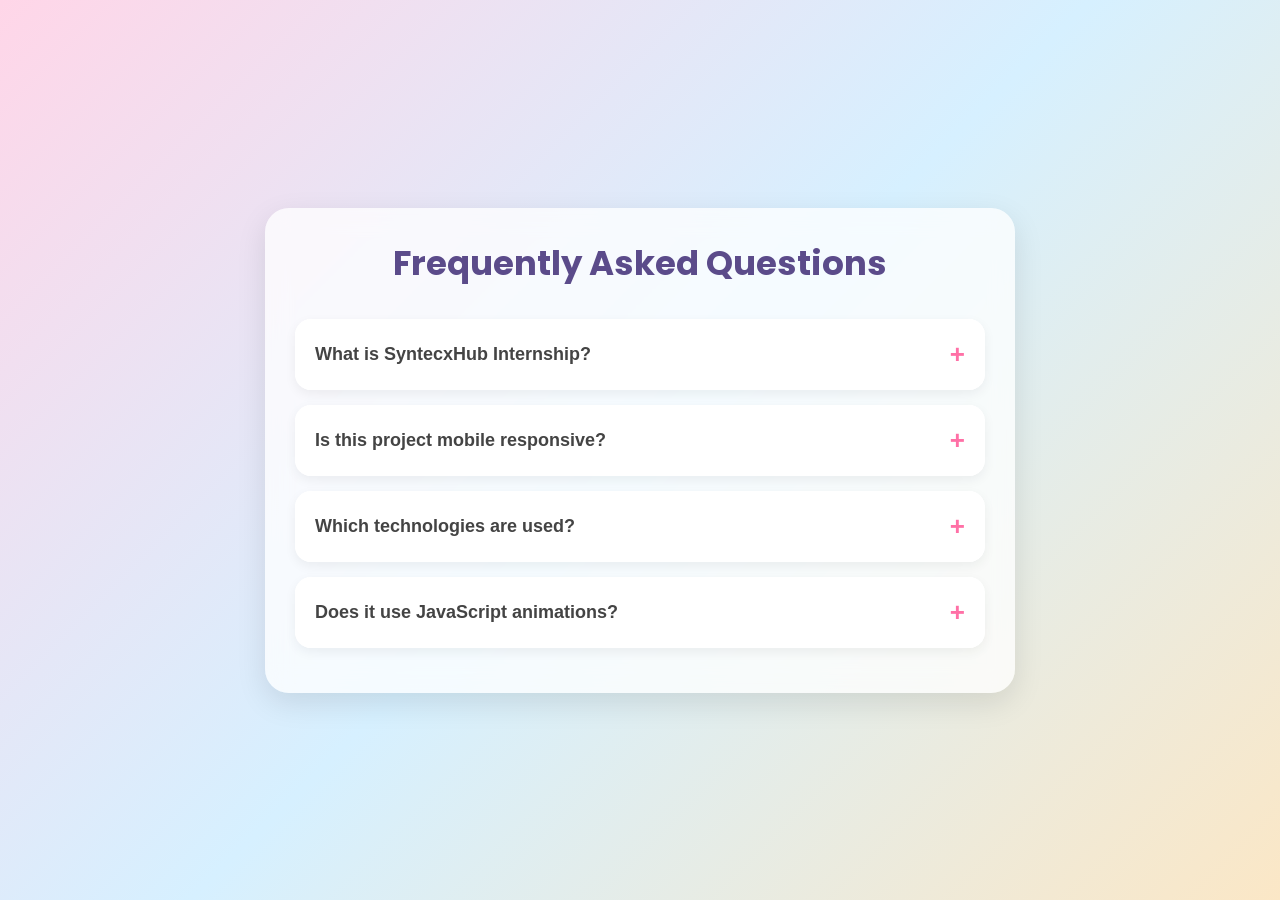
<file: index.html>
<!DOCTYPE html>
<html lang="en">
<head>
  <meta charset="UTF-8" />
  <meta name="viewport" content="width=device-width, initial-scale=1.0"/>

  <title>FAQ Accordion</title>

  <!-- Google Font -->
  <link rel="preconnect" href="https://fonts.googleapis.com">
  <link rel="preconnect" href="https://fonts.gstatic.com" crossorigin>

  <link href="https://fonts.googleapis.com/css2?family=Poppins:wght@400;500;600&display=swap" rel="stylesheet">

  <link rel="stylesheet" href="style.css">
</head>
<body>

  <div class="faq-container">

    <h1>Frequently Asked Questions</h1>

    <!-- FAQ Item -->
    <div class="faq-item">

      <button class="faq-question">
        What is SyntecxHub Internship?
        <span>+</span>
      </button>

      <div class="faq-answer">
        <p>
          SyntecxHub Internship provides students with hands-on project experience and practical learning opportunities.
        </p>
      </div>

    </div>

    <!-- FAQ Item -->
    <div class="faq-item">

      <button class="faq-question">
        Is this project mobile responsive?
        <span>+</span>
      </button>

      <div class="faq-answer">
        <p>
          Yes, the FAQ accordion is fully responsive and works smoothly on mobile, tablet, and desktop devices.
        </p>
      </div>

    </div>

    <!-- FAQ Item -->
    <div class="faq-item">

      <button class="faq-question">
        Which technologies are used?
        <span>+</span>
      </button>

      <div class="faq-answer">
        <p>
          This project is built using HTML, CSS, and JavaScript with smooth transitions and interactive UI.
        </p>
      </div>

    </div>

    <!-- FAQ Item -->
    <div class="faq-item">

      <button class="faq-question">
        Does it use JavaScript animations?
        <span>+</span>
      </button>

      <div class="faq-answer">
        <p>
          Yes, JavaScript is used to toggle FAQ items while CSS handles smooth open and close animations.
        </p>
      </div>

    </div>

  </div>

  <script src="style.js"></script>

</body>
</html>
</file>
<file: style.css>
* {
  margin: 0;
  padding: 0;
  box-sizing: border-box;
}

body {
  min-height: 100vh;

  display: flex;
  justify-content: center;
  align-items: center;

  padding: 20px;

  background: linear-gradient(
    135deg,
    #ffd6e8,
    #d6f0ff,
    #fbe7c6
  );

  font-family: 'Poppins', sans-serif;
}

.faq-container {
  width: 100%;
  max-width: 750px;

  background: rgba(255, 255, 255, 0.75);

  backdrop-filter: blur(12px);

  padding: 30px;

  border-radius: 24px;

  box-shadow: 0 10px 30px rgba(0, 0, 0, 0.1);

  animation: fadeIn 0.8s ease;
}

h1 {
  text-align: center;

  margin-bottom: 30px;

  font-size: 34px;

  color: #5b4b8a;

  animation: slideDown 0.8s ease;
}

.faq-item {
  background: #ffffff;

  margin-bottom: 15px;

  border-radius: 16px;

  overflow: hidden;

  box-shadow: 0 4px 12px rgba(0, 0, 0, 0.06);

  transition: transform 0.3s ease;
}

.faq-item:hover {
  transform: translateY(-3px);
}

.faq-question {
  width: 100%;

  border: none;
  outline: none;

  background: #fff;

  padding: 20px;

  display: flex;
  justify-content: space-between;
  align-items: center;

  cursor: pointer;

  font-size: 18px;
  font-weight: 600;

  color: #444;

  transition: background 0.3s ease;
}

.faq-question:hover {
  background: #fff3f8;
}

.faq-question span {
  font-size: 26px;

  color: #ff70a6;

  transition: transform 0.4s ease;
}

.faq-answer {
  max-height: 0;

  overflow: hidden;

  background: #fffafc;

  transition:
    max-height 0.5s ease,
    padding 0.4s ease;
}

.faq-answer p {
  padding: 0 20px 20px;

  color: #666;

  line-height: 1.8;

  animation: fadeText 0.4s ease;
}

.faq-item.active .faq-answer {
  max-height: 250px;

  padding-top: 10px;
}

.faq-item.active .faq-question span {
  transform: rotate(45deg);
}

@keyframes fadeIn {
  from {
    opacity: 0;
    transform: scale(0.95);
  }

  to {
    opacity: 1;
    transform: scale(1);
  }
}

@keyframes slideDown {
  from {
    opacity: 0;
    transform: translateY(-20px);
  }

  to {
    opacity: 1;
    transform: translateY(0);
  }
}

@keyframes fadeText {
  from {
    opacity: 0;
  }

  to {
    opacity: 1;
  }
}

@media (max-width: 600px) {

  .faq-container {
    padding: 20px;
  }

  h1 {
    font-size: 28px;
  }

  .faq-question {
    font-size: 16px;

    padding: 18px;
  }

}
</file>
<file: FAQ/style.css>
* {
  margin: 0;
  padding: 0;
  box-sizing: border-box;
}

body {
  min-height: 100vh;

  display: flex;
  justify-content: center;
  align-items: center;

  padding: 20px;

  background: linear-gradient(
    135deg,
    #ffd6e8,
    #d6f0ff,
    #fbe7c6
  );

  font-family: 'Poppins', sans-serif;
}

.faq-container {
  width: 100%;
  max-width: 750px;

  background: rgba(255, 255, 255, 0.75);

  backdrop-filter: blur(12px);

  padding: 30px;

  border-radius: 24px;

  box-shadow: 0 10px 30px rgba(0, 0, 0, 0.1);

  animation: fadeIn 0.8s ease;
}

h1 {
  text-align: center;

  margin-bottom: 30px;

  font-size: 34px;

  color: #5b4b8a;

  animation: slideDown 0.8s ease;
}

.faq-item {
  background: #ffffff;

  margin-bottom: 15px;

  border-radius: 16px;

  overflow: hidden;

  box-shadow: 0 4px 12px rgba(0, 0, 0, 0.06);

  transition: transform 0.3s ease;
}

.faq-item:hover {
  transform: translateY(-3px);
}

.faq-question {
  width: 100%;

  border: none;
  outline: none;

  background: #fff;

  padding: 20px;

  display: flex;
  justify-content: space-between;
  align-items: center;

  cursor: pointer;

  font-size: 18px;
  font-weight: 600;

  color: #444;

  transition: background 0.3s ease;
}

.faq-question:hover {
  background: #fff3f8;
}

.faq-question span {
  font-size: 26px;

  color: #ff70a6;

  transition: transform 0.4s ease;
}

.faq-answer {
  max-height: 0;

  overflow: hidden;

  background: #fffafc;

  transition:
    max-height 0.5s ease,
    padding 0.4s ease;
}

.faq-answer p {
  padding: 0 20px 20px;

  color: #666;

  line-height: 1.8;

  animation: fadeText 0.4s ease;
}

.faq-item.active .faq-answer {
  max-height: 250px;

  padding-top: 10px;
}

.faq-item.active .faq-question span {
  transform: rotate(45deg);
}

@keyframes fadeIn {
  from {
    opacity: 0;
    transform: scale(0.95);
  }

  to {
    opacity: 1;
    transform: scale(1);
  }
}

@keyframes slideDown {
  from {
    opacity: 0;
    transform: translateY(-20px);
  }

  to {
    opacity: 1;
    transform: translateY(0);
  }
}

@keyframes fadeText {
  from {
    opacity: 0;
  }

  to {
    opacity: 1;
  }
}

@media (max-width: 600px) {

  .faq-container {
    padding: 20px;
  }

  h1 {
    font-size: 28px;
  }

  .faq-question {
    font-size: 16px;

    padding: 18px;
  }

}
</file>
